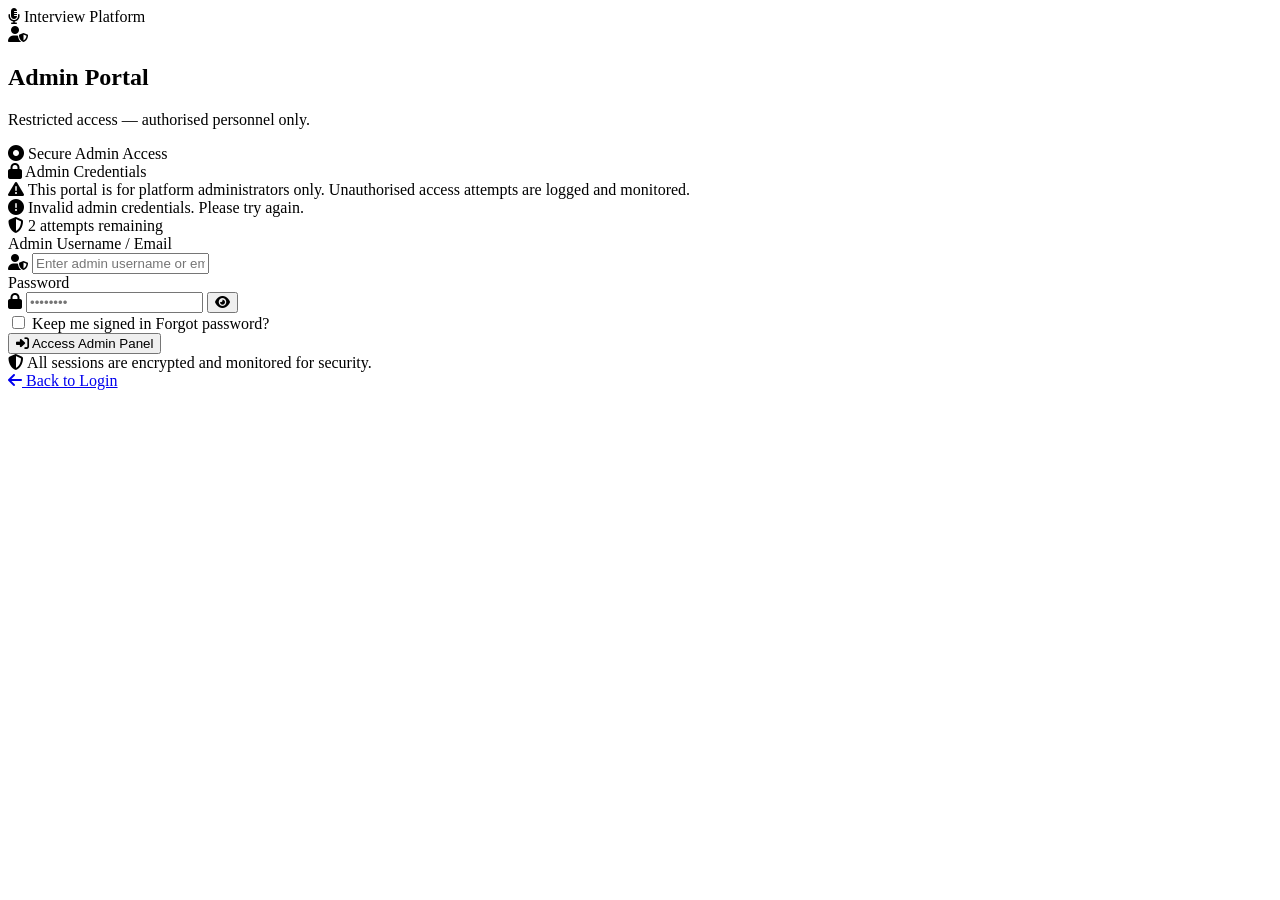
<file: src/main/resources/templates/admin-login.html>
<!DOCTYPE html>
<html lang="en">
<head>
  <meta charset="UTF-8">
  <meta name="viewport" content="width=device-width, initial-scale=1.0">
  <title>Admin Login | Interview Platform</title>
  <link rel="stylesheet" href="https://cdnjs.cloudflare.com/ajax/libs/font-awesome/6.4.0/css/all.min.css">
  <link href="https://fonts.googleapis.com/css2?family=Inter:wght@400;500;600;700;800&display=swap" rel="stylesheet">
  <link rel="stylesheet" th:href="@{/css/admin-login.css}">

</head>
<body>

<div class="login-card">

  <!-- Header -->
  <div class="card-header">
    <div class="header-inner">
      <div class="logo-lockup">
        <i class="fa-solid fa-microphone-lines"></i> Interview Platform
      </div>
      <div class="admin-badge-wrap">
        <div class="admin-shield">
          <i class="fa-solid fa-user-shield"></i>
        </div>
      </div>
      <h2>Admin Portal</h2>
      <p>Restricted access — authorised personnel only.</p>
      <div class="access-badge">
        <i class="fa-solid fa-circle-dot"></i> Secure Admin Access
      </div>
    </div>
  </div>

  <!-- Body -->
  <div class="card-body">

    <div class="section-label">
      <i class="fa-solid fa-lock"></i> Admin Credentials
    </div>

    <!-- Security note -->
    <div class="security-note">
      <i class="fa-solid fa-triangle-exclamation"></i>
      This portal is for platform administrators only. Unauthorised access attempts are logged and monitored.
    </div>

    <!-- Error alert -->
    <div class="error-alert" id="errorAlert">
      <i class="fa-solid fa-circle-exclamation"></i>
      <span id="errorText">Invalid admin credentials. Please try again.</span>
    </div>

    <!-- Attempt bar -->
    <div class="attempt-bar" id="attemptBar">
      <div class="attempt-label">
        <i class="fa-solid fa-shield-halved"></i>
        <span id="attemptLabel">2 attempts remaining</span>
      </div>
      <div class="attempt-track">
        <div class="attempt-fill" id="attemptFill" style="width:33%;"></div>
      </div>
    </div>

    <!-- Form -->
    <form id="adminLoginForm" novalidate onsubmit="handleAdminLogin(event)">

      <div class="field">
        <label>Admin Username / Email</label>
        <div class="input-wrap">
          <i class="fa-solid fa-user-shield ico"></i>
          <input
            type="text"
            id="adminEmail"
            placeholder="Enter admin username or email"
            required
            autocomplete="username"
          >
        </div>
      </div>

      <div class="field">
        <label>Password</label>
        <div class="input-wrap">
          <i class="fa-solid fa-lock ico"></i>
          <input
            type="password"
            id="adminPassword"
            placeholder="••••••••"
            required
            autocomplete="current-password"
          >
          <button type="button" class="pw-toggle" onclick="togglePw()" aria-label="Toggle password visibility">
            <i class="fa-solid fa-eye" id="pwIcon"></i>
          </button>
        </div>
      </div>

      <div class="row-between">
        <label class="remember-row">
          <input type="checkbox" id="rememberAdmin"> Keep me signed in
        </label>
        <a th:href="@{/forgot-password}" class="forgot-link">Forgot password?</a>
      </div>

      <button type="submit" class="btn-login" id="loginBtn">
        <i class="fa-solid fa-right-to-bracket"></i> Access Admin Panel
      </button>

    </form>

  </div>

  <!-- Footer -->
  <div class="card-footer">
    <i class="fa-solid fa-shield-halved"></i>
    All sessions are encrypted and monitored for security.
  </div>

</div>

<a href="/login" class="back-home">
  <i class="fa-solid fa-arrow-left"></i> Back to Login
</a>

<script th:src="@{/js/admin-login.js}"></script>
</body>
</html>
</file>
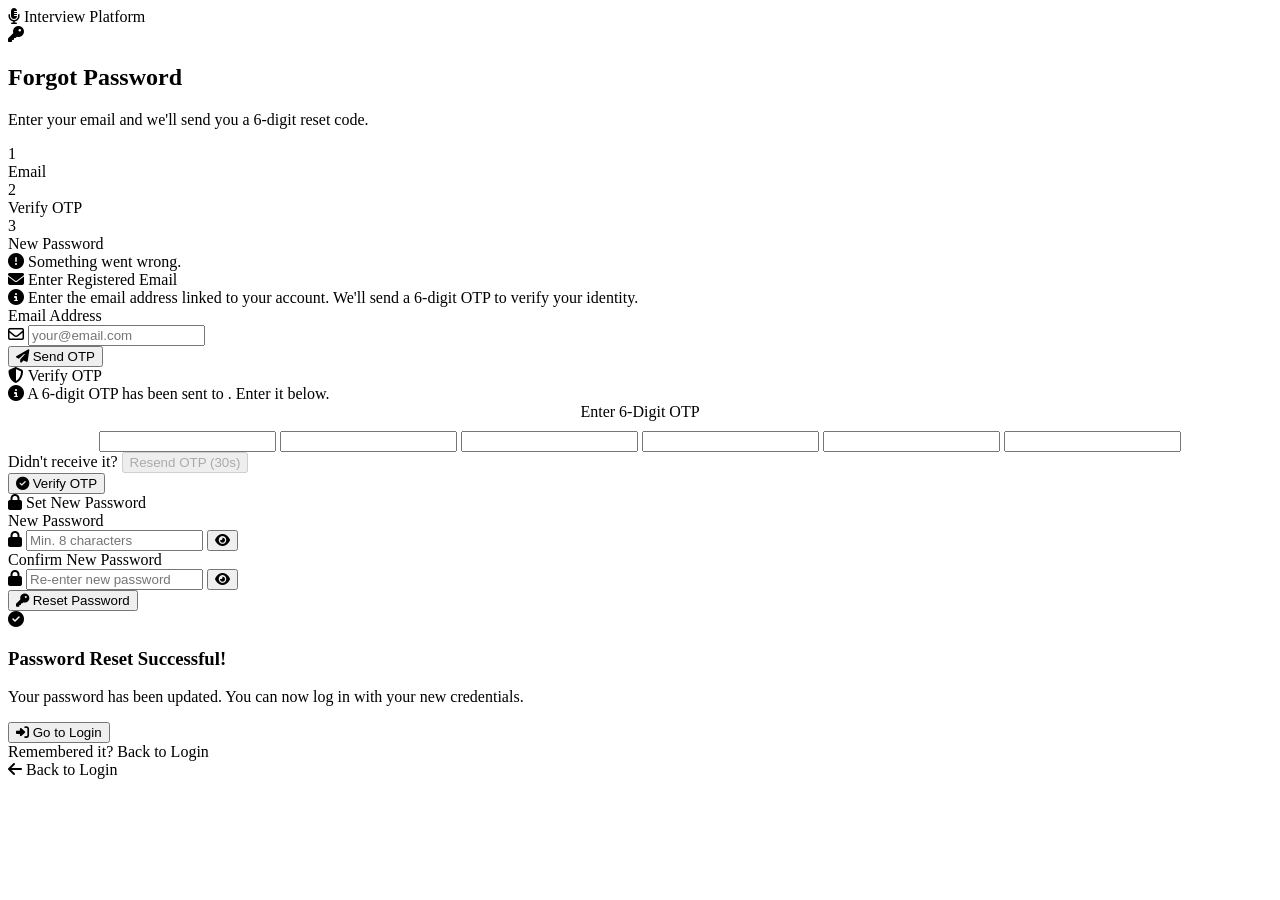
<file: src/main/resources/templates/forgot-password.html>
<!DOCTYPE html>
<html lang="en">
<head>
  <meta charset="UTF-8">
  <meta name="viewport" content="width=device-width, initial-scale=1.0">
  <title>Forgot Password | Interview Platform</title>
  <link rel="icon" href="/favicon.svg" type="image/svg+xml">
  <link rel="stylesheet" href="https://cdnjs.cloudflare.com/ajax/libs/font-awesome/6.4.0/css/all.min.css">
  <link href="https://fonts.googleapis.com/css2?family=Inter:wght@400;500;600;700;800&display=swap" rel="stylesheet">
  <link rel="stylesheet" th:href="@{/css/forgot-password.css}">
</head>
<body>

<div class="fp-card">

  <!-- Header -->
  <div class="card-header">
    <div class="header-inner">
      <div class="logo-lockup">
        <i class="fa-solid fa-microphone-lines"></i> Interview Platform
      </div>
      <div class="icon-circle" id="headerIcon">
        <i class="fa-solid fa-key" id="headerIconI"></i>
      </div>
      <h2 id="headerTitle">Forgot Password</h2>
      <p id="headerSub">Enter your email and we'll send you a 6-digit reset code.</p>
    </div>
  </div>

  <!-- Body -->
  <div class="card-body">

    <!-- Step indicators -->
    <div class="steps">
      <div class="step active" id="step1">
        <div class="step-dot" id="dot1">1</div>
        <div class="step-label">Email</div>
      </div>
      <div class="step-line" id="line1"></div>
      <div class="step" id="step2">
        <div class="step-dot" id="dot2">2</div>
        <div class="step-label">Verify OTP</div>
      </div>
      <div class="step-line" id="line2"></div>
      <div class="step" id="step3">
        <div class="step-dot" id="dot3">3</div>
        <div class="step-label">New Password</div>
      </div>
    </div>

    <!-- Error alert (shared) -->
    <div class="error-alert" id="errorAlert">
      <i class="fa-solid fa-circle-exclamation"></i>
      <span id="errorText">Something went wrong.</span>
    </div>

    <!-- ── PANEL 1 : EMAIL ── -->
    <div class="panel active" id="panel1">
      <div class="section-label"><i class="fa-solid fa-envelope"></i> Enter Registered Email</div>
      <div class="info-banner">
        <i class="fa-solid fa-circle-info"></i>
        <span>Enter the email address linked to your account. We'll send a 6-digit OTP to verify your identity.</span>
      </div>
      <form id="emailForm" novalidate onsubmit="submitEmail(event)">
        <div class="field">
          <label>Email Address</label>
          <div class="input-wrap">
            <i class="fa-regular fa-envelope ico"></i>
            <input type="email" id="emailInput" placeholder="your@email.com" required autocomplete="email">
          </div>
        </div>
        <button type="submit" class="btn-submit" id="emailBtn">
          <i class="fa-solid fa-paper-plane"></i> Send OTP
        </button>
      </form>
    </div>

    <!-- ── PANEL 2 : OTP ── -->
    <div class="panel" id="panel2">
      <div class="section-label"><i class="fa-solid fa-shield-halved"></i> Verify OTP</div>
      <div class="info-banner" id="otpBanner">
        <i class="fa-solid fa-circle-info"></i>
        <span>A 6-digit OTP has been sent to <strong id="emailDisplay"></strong>. Enter it below.</span>
      </div>
      <form id="otpForm" novalidate onsubmit="submitOtp(event)">
        <div class="field" style="text-align:center;">
          <label style="text-align:center;display:block;margin-bottom:10px;">Enter 6-Digit OTP</label>
          <div class="otp-row" id="otpRow">
            <input class="otp-box" type="text" maxlength="1" inputmode="numeric" pattern="[0-9]" id="otp0">
            <input class="otp-box" type="text" maxlength="1" inputmode="numeric" pattern="[0-9]" id="otp1">
            <input class="otp-box" type="text" maxlength="1" inputmode="numeric" pattern="[0-9]" id="otp2">
            <input class="otp-box" type="text" maxlength="1" inputmode="numeric" pattern="[0-9]" id="otp3">
            <input class="otp-box" type="text" maxlength="1" inputmode="numeric" pattern="[0-9]" id="otp4">
            <input class="otp-box" type="text" maxlength="1" inputmode="numeric" pattern="[0-9]" id="otp5">
          </div>
        </div>
        <div class="resend-row">
          Didn't receive it?
          <button type="button" class="resend-btn" id="resendBtn" disabled onclick="resendOtp()">
            Resend OTP <span id="resendTimer">(30s)</span>
          </button>
        </div>
        <button type="submit" class="btn-submit" id="otpBtn">
          <i class="fa-solid fa-check-circle"></i> Verify OTP
        </button>
      </form>
    </div>

    <!-- ── PANEL 3 : NEW PASSWORD ── -->
    <div class="panel" id="panel3">
      <div class="section-label"><i class="fa-solid fa-lock"></i> Set New Password</div>
      <form id="pwForm" novalidate onsubmit="submitPassword(event)">
        <div class="field">
          <label>New Password</label>
          <div class="input-wrap">
            <i class="fa-solid fa-lock ico"></i>
            <input type="password" id="newPw" placeholder="Min. 8 characters" required
              oninput="checkStrength()"
              autocomplete="new-password">
            <button type="button" class="pw-toggle" onclick="togglePw('newPw','eyeNew')" aria-label="Toggle">
              <i class="fa-solid fa-eye" id="eyeNew"></i>
            </button>
          </div>
          <div class="pass-strength-bar"><div class="pass-strength-fill" id="strengthFill"></div></div>
          <div class="pass-strength-text" id="strengthText"></div>
        </div>
        <div class="field">
          <label>Confirm New Password</label>
          <div class="input-wrap">
            <i class="fa-solid fa-lock ico"></i>
            <input type="password" id="confirmPw" placeholder="Re-enter new password" required autocomplete="new-password">
            <button type="button" class="pw-toggle" onclick="togglePw('confirmPw','eyeConfirm')" aria-label="Toggle">
              <i class="fa-solid fa-eye" id="eyeConfirm"></i>
            </button>
          </div>
        </div>
        <button type="submit" class="btn-submit" id="pwBtn">
          <i class="fa-solid fa-key"></i> Reset Password
        </button>
      </form>
    </div>

    <!-- ── PANEL 4 : SUCCESS ── -->
    <div class="panel" id="panel4">
      <div class="success-panel">
        <div class="success-icon"><i class="fa-solid fa-circle-check"></i></div>
        <h3>Password Reset Successful!</h3>
        <p>Your password has been updated. You can now log in with your new credentials.</p>
        <button type="button" class="btn-go-login" onclick="window.location.href='/login'">
          <i class="fa-solid fa-right-to-bracket"></i> Go to Login
        </button>
      </div>
    </div>

  </div><!-- /card-body -->

  <!-- Footer -->
  <div class="card-footer" id="cardFooter">
    Remembered it? <a th:href="@{/login}">Back to Login</a>
  </div>

</div><!-- /fp-card -->

<a th:href="@{/login}" class="back-home" id="backBtn">
  <i class="fa-solid fa-arrow-left"></i> Back to Login
</a>

<script th:src="@{/js/forgot-password.js}"></script>
</body>
</html>
</file>
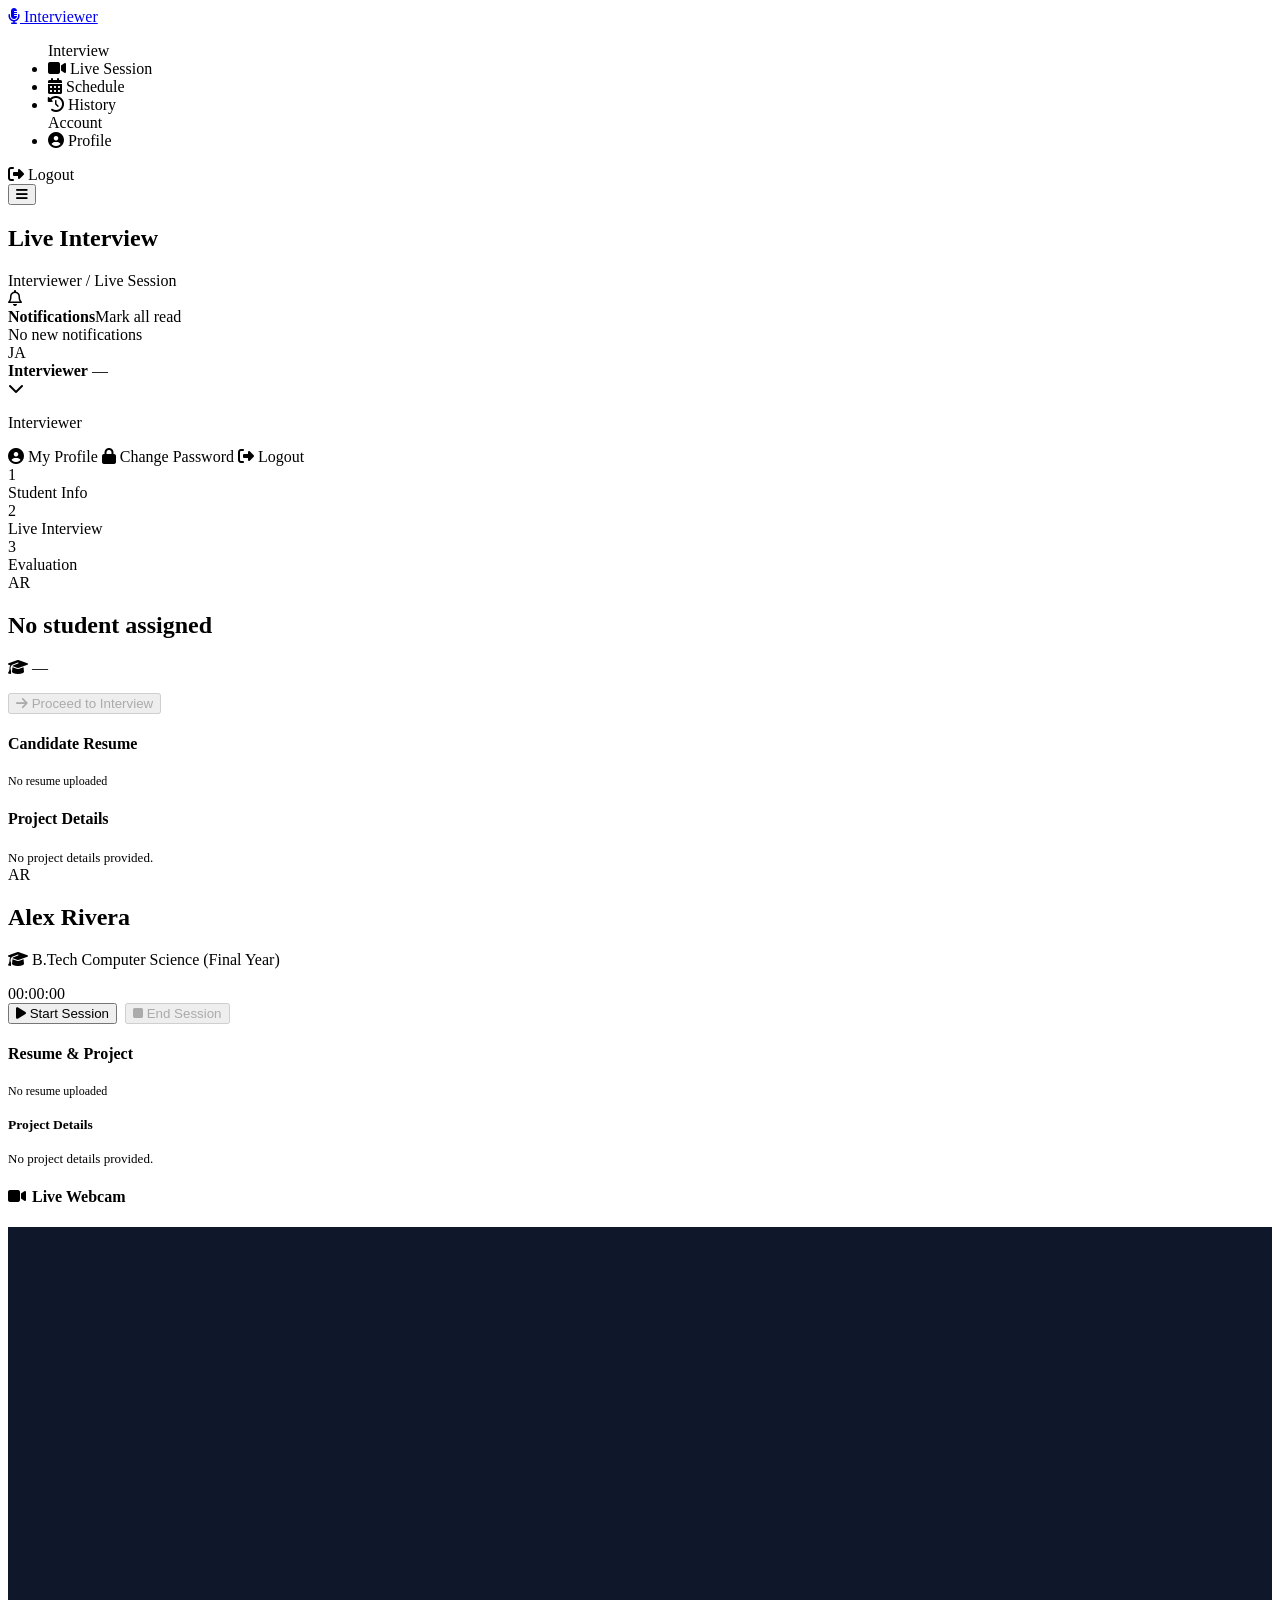
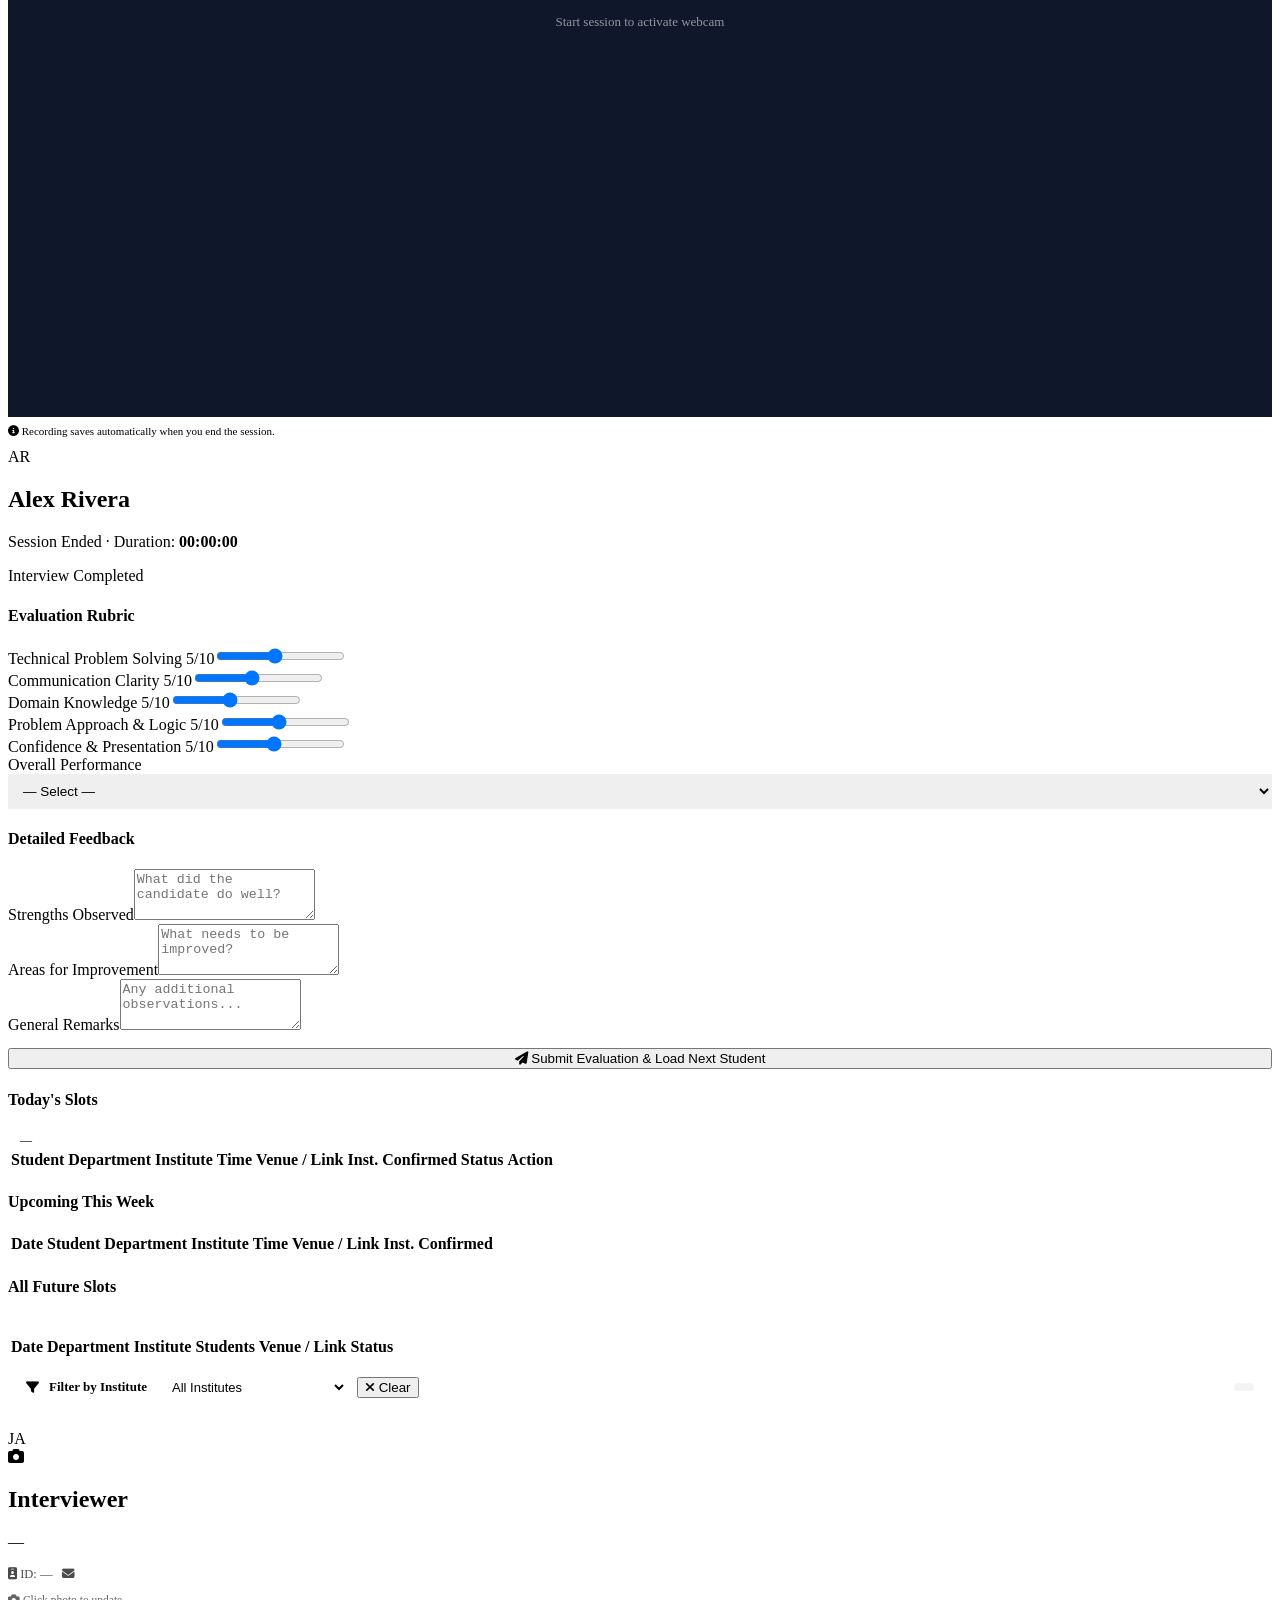
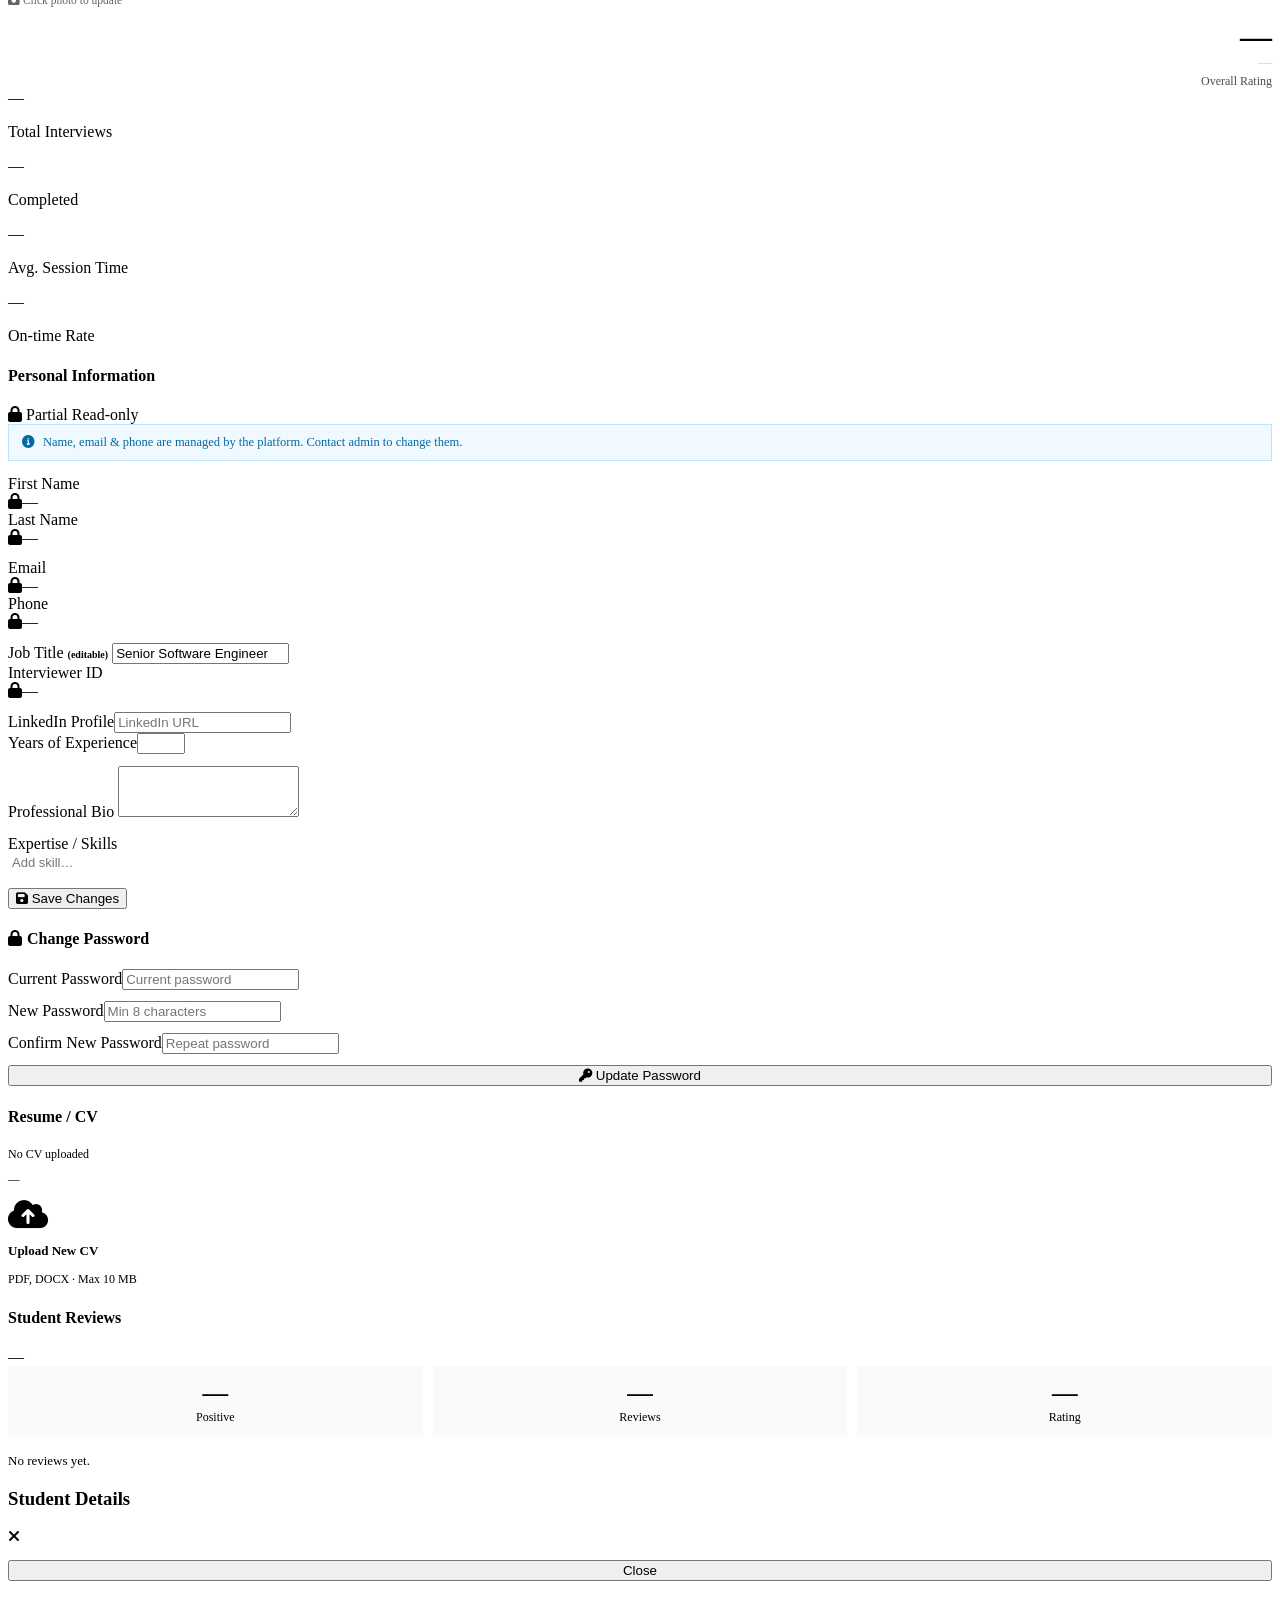
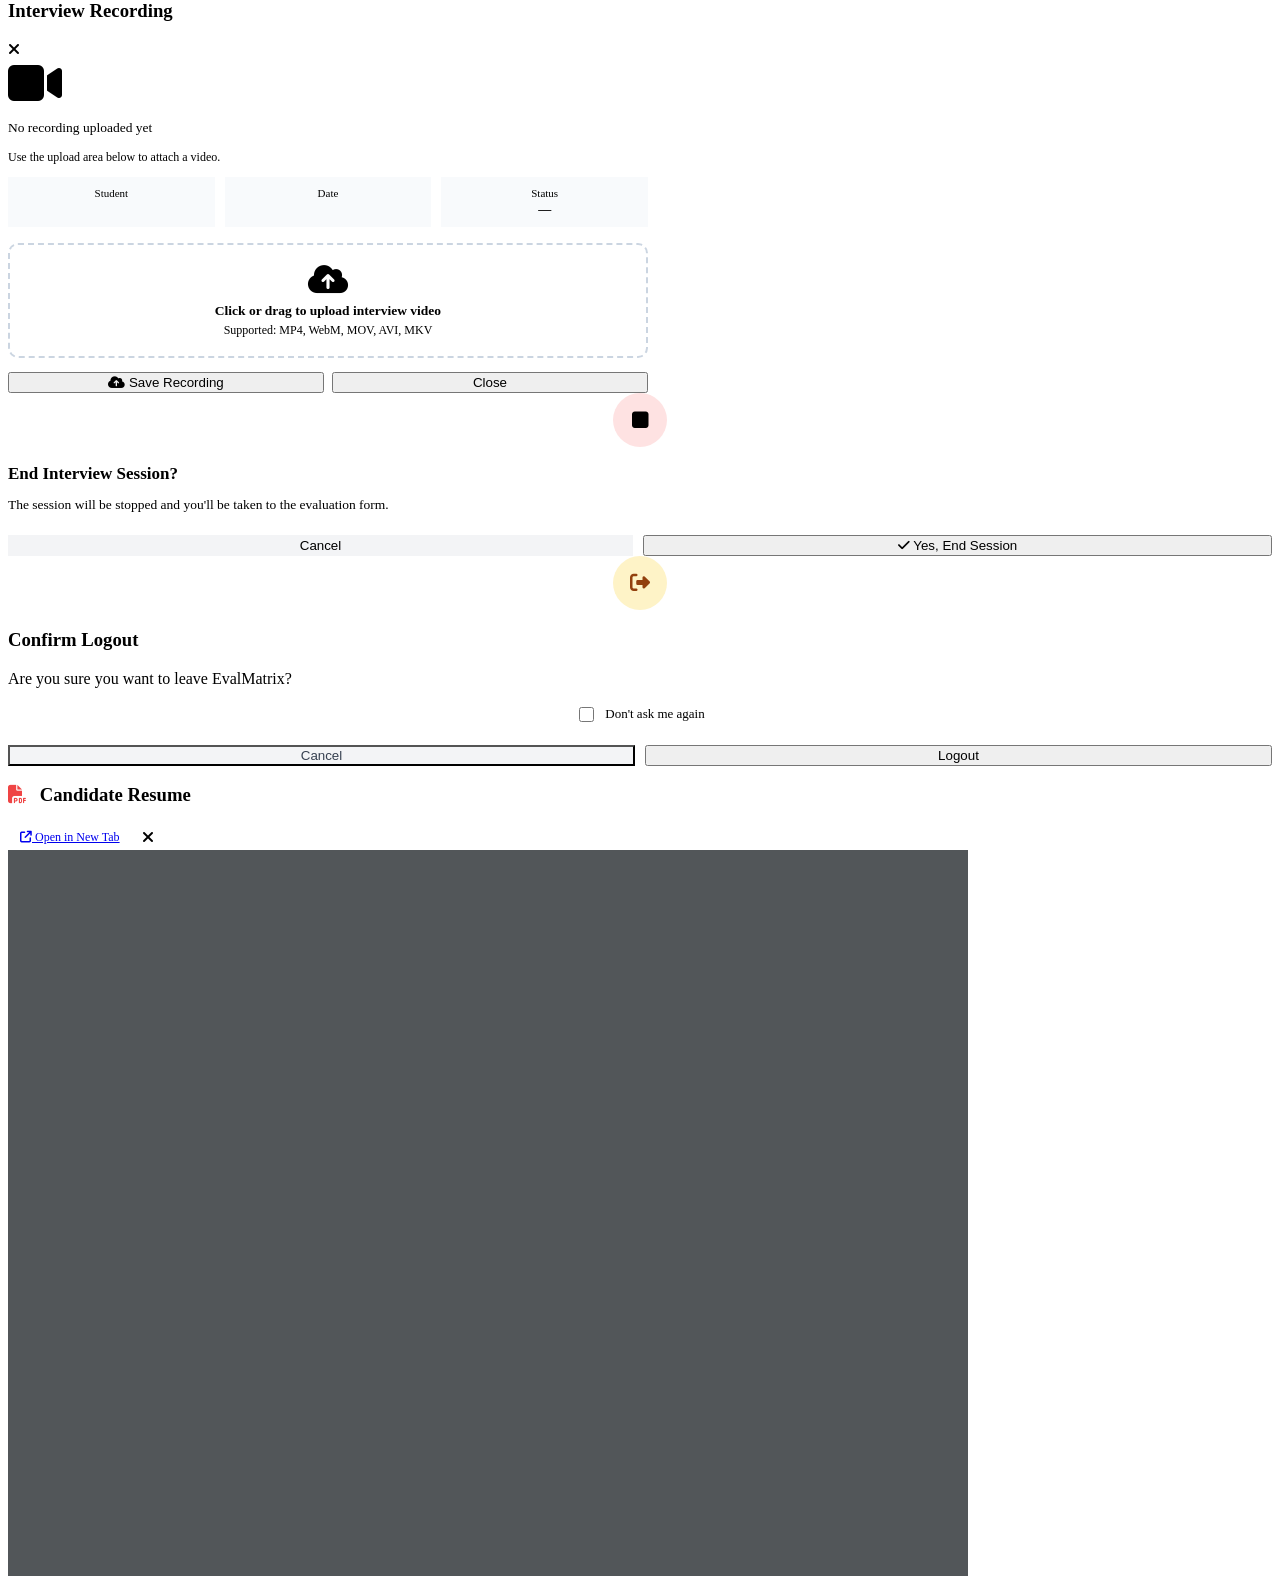
<file: src/main/resources/templates/interviewer-dashboard.html>
<!DOCTYPE html>
<html lang="en">
<head>
<meta charset="UTF-8">
<meta name="viewport" content="width=device-width, initial-scale=1.0, maximum-scale=1.0">
<title>Interviewer | Interview Platform</title>
<link rel="icon" href="/favicon.svg" type="image/svg+xml">
<link rel="stylesheet" href="https://cdnjs.cloudflare.com/ajax/libs/font-awesome/6.4.0/css/all.min.css">
<link href="https://fonts.googleapis.com/css2?family=Inter:wght@400;500;600;700;800&display=swap" rel="stylesheet">
<link rel="stylesheet" th:href="@{/css/interviewer-dashboard.css}">
<link rel="stylesheet" th:href="@{/css/resume-embed.css}">
</head>
<body>

<div class="sidebar-overlay" id="sidebarOverlay" onclick="closeSidebar()"></div>

<!-- SIDEBAR -->
<aside class="sidebar" id="sidebar">
  <a href="#" class="logo"><i class="fa-solid fa-microphone-lines"></i> Interviewer</a>
  <ul class="nav-links">
    <div class="nav-section-label">Interview</div>
    <li><a onclick="showView('live')"     id="link-live"    class="active"><i class="fa-solid fa-video"></i>      Live Session</a></li>
    <li><a onclick="showView('schedule')" id="link-schedule"             ><i class="fa-solid fa-calendar-alt"></i> Schedule</a></li>
    <li><a onclick="showView('history')"  id="link-history"              ><i class="fa-solid fa-history"></i>      History</a></li>
    <div class="nav-section-label">Account</div>
    <li><a onclick="showView('profile')"  id="link-profile"              ><i class="fa-solid fa-user-circle"></i>  Profile</a></li>
  </ul>
  <div class="sidebar-footer">
    <a onclick="openOverlay('logoutOverlay')"><i class="fa-solid fa-right-from-bracket"></i> Logout</a>
  </div>
</aside>

<!-- MAIN -->
<main class="main">

<header>
  <div class="header-left">
    <button class="hamburger" onclick="toggleSidebar()"><i class="fa-solid fa-bars"></i></button>
    <div class="page-title-wrap">
      <h2 id="page-title">Live Interview</h2>
      <div class="breadcrumb">Interviewer / <span id="breadcrumb-sub">Live Session</span></div>
    </div>
  </div>
  <div class="header-right">
    <!-- BELL -->
    <div class="notif-wrap" id="notifWrap">
      <div class="notif-btn" onclick="toggleNotif()">
        <i class="fa-regular fa-bell"></i>
        <div class="notif-dot" id="notifDot"></div>
      </div>
      <div class="notif-panel" id="notifPanel">
        <div class="notif-hd"><b>Notifications</b><span onclick="markAllRead()">Mark all read</span></div>
        <div id="notifList"></div>
        <div class="notif-footer"><span id="notifFooterText">No new notifications</span></div>
      </div>
    </div>
    <!-- USER CHIP -->
    <div class="user-menu-wrap" id="userMenuWrap">
      <div class="user-chip" onclick="toggleUserMenu()">
        <div class="avatar" id="headerAvatar"><span id="headerAvatarText">JA</span></div>
        <div class="user-name-text">
          <strong id="headerName">Interviewer</strong>
          <span id="headerSub">—</span>
        </div>
        <i class="fa-solid fa-chevron-down chevron"></i>
      </div>
      <div class="user-dropdown" id="userDropdown">
        <div class="user-dropdown-hd">
          <p id="userMenuName">Interviewer</p>
          <span id="userMenuEmail"></span>
        </div>
        <!-- FIX: "My Profile" navigates to profile tab -->
        <a onclick="showView('profile');closeUserMenu();"><i class="fa-solid fa-user-circle"></i> My Profile</a>
        <a onclick="showView('profile');closeUserMenu();scrollToSection('passwordSection')"><i class="fa-solid fa-lock"></i> Change Password</a>
        <a class="danger" onclick="closeUserMenu();openOverlay('logoutOverlay')"><i class="fa-solid fa-right-from-bracket"></i> Logout</a>
      </div>
    </div>
  </div>
</header>

<!-- ═══ LIVE SESSION ═══ -->
<section id="view-live" class="content-body active">

  <!-- ── TODAY / UPCOMING SLOT BANNER ── -->
  <div id="slotAlertBanner" style="display:none;margin-bottom:18px;"></div>

  <div class="step-bar">
    <div class="step active" id="step1"><div class="step-num">1</div><div class="step-label">Student Info</div></div>
    <div class="step-divider" id="div1"></div>
    <div class="step" id="step2"><div class="step-num">2</div><div class="step-label">Live Interview</div></div>
    <div class="step-divider" id="div2"></div>
    <div class="step" id="step3"><div class="step-num">3</div><div class="step-label">Evaluation</div></div>
  </div>

  <!-- Phase 1 -->
  <div class="phase-panel active" id="phase-info">
    <div class="student-header">
      <div class="student-info">
        <div class="student-avatar" id="live-avatar">AR</div>
        <div class="student-meta">
          <h2 id="live-name">No student assigned</h2>
          <p><i class="fa-solid fa-graduation-cap"></i> <span id="live-degree">—</span></p>
          <div class="domain-tags" id="live-domains"></div>
        </div>
      </div>
      <button class="btn btn-s" id="proceedBtn" onclick="goToPhase2()" disabled><i class="fa-solid fa-arrow-right"></i> Proceed to Interview</button>
    </div>
    <div class="layout-grid" style="grid-template-columns:1fr;">
      <div class="data-card">
        <div class="card-header"><h4>Candidate Resume</h4></div>
        <p style="font-size:12px;color:var(--muted);margin-bottom:8px;" id="live-resume-name">No resume uploaded</p>
        <div id="liveResumeEmbed"></div>
      </div>
      <div class="data-card">
        <div class="card-header"><h4>Project Details</h4></div>
        <div id="info-projects" style="display:flex;flex-direction:column;gap:10px;color:var(--muted);font-size:13px;">
          No project details provided.
        </div>
      </div>
    </div>
  </div>

  <!-- Phase 2 -->
  <div class="phase-panel" id="phase-live">
    <div class="student-header">
      <div class="student-info">
        <div class="student-avatar" id="live-avatar2">AR</div>
        <div class="student-meta">
          <h2 id="live-name2">Alex Rivera</h2>
          <p><i class="fa-solid fa-graduation-cap"></i> B.Tech Computer Science (Final Year)</p>
          <div class="domain-tags" id="live-domains2"></div>
        </div>
      </div>
      <div class="timer-container">
        <div class="timer active" id="liveClock">00:00:00</div>
        <div style="display:flex;gap:8px;flex-wrap:wrap;">
          <button class="btn btn-success" id="startBtn" onclick="startSession()"><i class="fa-solid fa-play"></i> Start Session</button>
          <button class="btn btn-danger"  id="endBtn"   onclick="openOverlay('endConfirmModal')" disabled><i class="fa-solid fa-stop"></i> End Session</button>
        </div>
      </div>
    </div>
    <div class="layout-grid">
      <div class="data-card">
        <div class="card-header"><h4>Resume &amp; Project</h4></div>
        <p style="font-size:12px;color:var(--muted);margin-bottom:8px;" id="live-resume-name2">No resume uploaded</p>
        <div id="liveResumeEmbed2" style="margin-bottom:14px;"></div>
        <div class="card-header" style="margin-bottom:8px;"><h4 style="font-size:13.5px;">Project Details</h4></div>
        <div id="info-projects-live" style="display:flex;flex-direction:column;gap:8px;font-size:13px;color:var(--muted);">
          No project details provided.
        </div>
      </div>
      <div class="data-card">
        <div class="card-header"><h4><i class="fa-solid fa-video" style="margin-right:6px;"></i>Live Webcam</h4></div>
        <div style="background:#0F172A;border-radius:var(--r);overflow:hidden;aspect-ratio:16/10;display:flex;align-items:center;justify-content:center;">
          <video id="sessionWebcam" autoplay muted playsinline style="width:100%;height:100%;object-fit:cover;display:none;"></video>
          <span id="webcamPlaceholder" style="color:rgba(255,255,255,.55);font-size:13px;text-align:center;padding:20px;">Start session to activate webcam</span>
        </div>
        <p style="font-size:11px;color:var(--muted);margin-top:8px;"><i class="fa-solid fa-circle-info"></i> Recording saves automatically when you end the session.</p>
      </div>
    </div>
  </div>

  <!-- Phase 3 -->
  <div class="phase-panel" id="phase-eval">
    <div class="student-header" style="border-top-color:var(--success);">
      <div class="student-info">
        <div class="student-avatar" id="eval-avatar">AR</div>
        <div class="student-meta">
          <h2 id="eval-name">Alex Rivera</h2>
          <p>Session Ended · Duration: <span id="evalDuration" style="font-weight:700;color:var(--dark);">00:00:00</span></p>
          <span class="badge bg-success">Interview Completed</span>
        </div>
      </div>
    </div>
    <div class="layout-grid">
      <div class="data-card">
        <div class="card-header"><h4>Evaluation Rubric</h4></div>
        <div class="range-row"><label>Technical Problem Solving <span class="range-val" id="v1">5</span>/10</label><input type="range" min="1" max="10" value="5" oninput="document.getElementById('v1').innerText=this.value"></div>
        <div class="range-row"><label>Communication Clarity <span class="range-val" id="v2">5</span>/10</label><input type="range" min="1" max="10" value="5" oninput="document.getElementById('v2').innerText=this.value"></div>
        <div class="range-row"><label>Domain Knowledge <span class="range-val" id="v3">5</span>/10</label><input type="range" min="1" max="10" value="5" oninput="document.getElementById('v3').innerText=this.value"></div>
        <div class="range-row"><label>Problem Approach &amp; Logic <span class="range-val" id="v4">5</span>/10</label><input type="range" min="1" max="10" value="5" oninput="document.getElementById('v4').innerText=this.value"></div>
        <div class="range-row"><label>Confidence &amp; Presentation <span class="range-val" id="v5">5</span>/10</label><input type="range" min="1" max="10" value="5" oninput="document.getElementById('v5').innerText=this.value"></div>
        <div class="divider"></div>
        <div class="form-group" style="margin-bottom:0;">
          <label>Overall Performance</label>
          <select id="overallPerformance" style="width:100%;padding:9px 11px;border:1.5px solid var(--border);border-radius:var(--r);font-size:13.5px;">
            <option value="">— Select —</option>
            <option>🏆 Excellent</option><option>⭐ Very Good</option><option>👍 Good</option>
            <option>🆗 Average</option><option>📈 Needs Improvement</option><option>⚠️ Poor</option>
          </select>
        </div>
      </div>
      <div class="data-card">
        <div class="card-header"><h4>Detailed Feedback</h4></div>
        <div class="form-group"><label>Strengths Observed</label><textarea rows="3" id="strengthsField" placeholder="What did the candidate do well?"></textarea></div>
        <div class="form-group"><label>Areas for Improvement</label><textarea rows="3" id="improvField" placeholder="What needs to be improved?"></textarea></div>
        <div class="form-group" style="margin-bottom:14px;"><label>General Remarks</label><textarea rows="3" id="remarksField" placeholder="Any additional observations..."></textarea></div>
        <button class="btn btn-p" style="width:100%;justify-content:center;" onclick="submitEvalAndNext()">
          <i class="fa-solid fa-paper-plane"></i> Submit Evaluation &amp; Load Next Student
        </button>
      </div>
    </div>
  </div>
</section>

<!-- ═══ SCHEDULE ═══ -->
<section id="view-schedule" class="content-body">
  <div class="data-card">
    <div class="card-header"><h4>Today's Slots</h4><span class="badge bg-info" style="font-size:12px;padding:5px 12px;" id="scheduleTodayBadge">—</span></div>
    <div class="table-wrap">
      <table>
        <thead><tr><th>Student</th><th>Department</th><th>Institute</th><th>Time</th><th>Venue / Link</th><th>Inst. Confirmed</th><th>Status</th><th>Action</th></tr></thead>
        <tbody id="scheduleTodayBody"></tbody>
      </table>
    </div>
  </div>
  <div class="data-card">
    <div class="card-header"><h4>Upcoming This Week</h4></div>
    <div class="table-wrap">
      <table>
        <thead><tr><th>Date</th><th>Student</th><th>Department</th><th>Institute</th><th>Time</th><th>Venue / Link</th><th>Inst. Confirmed</th></tr></thead>
        <tbody id="scheduleWeekBody"></tbody>
      </table>
    </div>
  </div>
  <div class="data-card">
    <div class="card-header"><h4>All Future Slots</h4><span id="futureSlotsCount" class="badge bg-pending" style="font-size:12px;padding:5px 12px;"></span></div>
    <div class="table-wrap">
      <table>
        <thead><tr><th>Date</th><th>Department</th><th>Institute</th><th>Students</th><th>Venue / Link</th><th>Status</th></tr></thead>
        <tbody id="scheduleFutureBody"></tbody>
      </table>
    </div>
  </div>
</section>

<!-- ═══ HISTORY — institute filter only, status tabs removed ═══ -->
<section id="view-history" class="content-body">
  <div class="data-card" style="padding:13px 18px;margin-bottom:14px;">
    <div style="display:flex;align-items:center;gap:10px;flex-wrap:wrap;">
      <i class="fa-solid fa-filter" style="color:var(--muted);font-size:13px;"></i>
      <span style="font-size:13px;font-weight:700;color:var(--dark);">Filter by Institute</span>
      <select id="histInstFilter" onchange="applyHistFilters()"
        style="padding:7px 11px;border:1.5px solid var(--border);border-radius:var(--r);font-size:13px;background:#fff;min-width:190px;cursor:pointer;">
        <option value="">All Institutes</option>
      </select>
      <button class="btn btn-outline btn-sm" onclick="clearHistFilters()"><i class="fa-solid fa-xmark"></i> Clear</button>
      <span id="histCount" style="margin-left:auto;font-size:12.5px;color:var(--muted);font-weight:600;background:#F3F4F6;padding:4px 10px;border-radius:20px;"></span>
    </div>
  </div>

  <div id="historyList"></div>

  <div id="historyEmpty" style="display:none;text-align:center;padding:36px;color:var(--muted);font-size:14px;background:var(--card);border-radius:var(--rm);box-shadow:var(--shadow);">
    <i class="fa-solid fa-inbox" style="font-size:2.5rem;margin-bottom:12px;display:block;opacity:.4;"></i>
    No records match the selected filters.
  </div>
</section>

<!-- ═══ PROFILE ═══ -->
<section id="view-profile" class="content-body">
  <!-- Banner -->
  <div class="profile-banner">
    <div class="profile-pic-wrap">
      <div class="profile-pic-lg" id="profilePicLg" onclick="document.getElementById('profilePicInput').click()">
        <span id="profilePicText">JA</span>
      </div>
      <div class="profile-pic-edit" onclick="document.getElementById('profilePicInput').click()"><i class="fa-solid fa-camera"></i></div>
      <input type="file" id="profilePicInput" accept="image/*" style="display:none;" onchange="handleProfilePic(this)">
    </div>
    <div class="profile-banner-info">
      <h2 id="profileName">Interviewer</h2>
      <p id="profileHeadline">—</p>
      <p style="margin-top:5px;opacity:.7;font-size:12.5px;"><i class="fa-solid fa-id-badge"></i> ID: <span id="profileId">—</span> &nbsp;&nbsp;<i class="fa-solid fa-envelope"></i> <span id="profileEmail"></span></p>
      <p style="margin-top:3px;font-size:11.5px;opacity:.6;"><i class="fa-solid fa-camera"></i> Click photo to update</p>
    </div>
    <div style="margin-left:auto;text-align:right;position:relative;z-index:1;">
      <div style="font-size:2rem;font-weight:800;" id="profileRating">—</div>
      <div style="color:#FCD34D;font-size:14px;" id="profileStars">—</div>
      <div style="opacity:.7;font-size:12px;margin-top:3px;" id="profileRatingLabel">Overall Rating</div>
    </div>
  </div>

  <!-- Performance stats — uniform card height via same padding -->
  <div class="perf-grid">
    <div class="perf-card"><div class="perf-num" id="profTotalInterviews">—</div><p>Total Interviews</p></div>
    <div class="perf-card"><div class="perf-num" style="color:var(--success);" id="profCompleted">—</div><p>Completed</p></div>
    <div class="perf-card"><div class="perf-num" style="color:var(--warning);" id="profAvgDuration">—</div><p>Avg. Session Time</p></div>
    <div class="perf-card"><div class="perf-num" style="color:var(--secondary);" id="profOntime">—</div><p>On-time Rate</p></div>
  </div>

  <!-- Two-column profile grid -->
  <div class="profile-grid">

    <!-- LEFT: flex column so gaps are even and no margin-bottom stacking -->
    <div class="profile-left-col">

      <!-- Personal Info -->
      <div class="data-card" style="border-left:4px solid var(--secondary);margin-bottom:0;">
        <div class="card-header">
          <h4>Personal Information</h4>
          <span class="badge bg-info"><i class="fa-solid fa-lock" style="margin-right:4px;"></i>Partial Read-only</span>
        </div>
        <div style="background:#F0F9FF;border:1px solid #BAE6FD;border-radius:var(--r);padding:10px 13px;margin-bottom:14px;font-size:12.5px;color:#0369A1;display:flex;align-items:center;gap:8px;">
          <i class="fa-solid fa-circle-info"></i>
          Name, email &amp; phone are managed by the platform. Contact admin to change them.
        </div>
        <div class="form-row" style="margin-bottom:12px;">
          <div class="form-group"><label>First Name</label><div class="readonly-info"><i class="fa-solid fa-lock"></i><span id="pfFirstName">—</span></div></div>
          <div class="form-group"><label>Last Name</label><div class="readonly-info"><i class="fa-solid fa-lock"></i><span id="pfLastName">—</span></div></div>
        </div>
        <div class="form-row" style="margin-bottom:12px;">
          <div class="form-group"><label>Email</label><div class="readonly-info"><i class="fa-solid fa-lock"></i><span id="pfEmail">—</span></div></div>
          <div class="form-group"><label>Phone</label><div class="readonly-info"><i class="fa-solid fa-lock"></i><span id="pfPhone">—</span></div></div>
        </div>
        <div class="form-row" style="margin-bottom:12px;">
          <div class="form-group">
            <label>Job Title <span style="color:var(--success);font-size:10px;font-weight:600;">(editable)</span></label>
            <input type="text" id="jobTitle" value="Senior Software Engineer" placeholder="Your job title">
          </div>
          <div class="form-group"><label>Interviewer ID</label><div class="readonly-info"><i class="fa-solid fa-lock"></i><span id="pfInterviewerId">—</span></div></div>
        </div>
        <div class="form-row" style="margin-bottom:12px;">
          <div class="form-group"><label>LinkedIn Profile</label><input type="url" id="pfLinkedin" value="" placeholder="LinkedIn URL"></div>
          <div class="form-group"><label>Years of Experience</label><input type="number" id="pfExperienceYears" value="" min="0" max="50"></div>
        </div>
        <div class="form-group" style="margin-bottom:14px;">
          <label>Professional Bio</label>
          <textarea rows="3" id="pfBio"></textarea>
        </div>
        <div class="form-group" style="margin-bottom:16px;">
          <label>Expertise / Skills</label>
          <div class="tag-input-area" id="skillTagArea">
            <input type="text" id="skillInput" placeholder="Add skill…" style="border:none;outline:none;font-size:13px;min-width:90px;flex:1;padding:2px 4px;" onkeydown="addSkill(event)">
          </div>
        </div>
        <button class="btn btn-s" onclick="saveProfile()"><i class="fa-solid fa-save"></i> Save Changes</button>
      </div>

      <!-- Password -->
      <div class="side-by-side">
        <div class="data-card" id="passwordSection">
          <div class="card-header"><h4><i class="fa-solid fa-lock" style="color:var(--primary);margin-right:5px;"></i>Change Password</h4></div>
          <div class="form-group" style="margin-bottom:11px;"><label>Current Password</label><input type="password" placeholder="Current password"></div>
          <div class="form-group" style="margin-bottom:11px;"><label>New Password</label><input type="password" id="newPass" placeholder="Min 8 characters" oninput="checkPassStrength()"></div>
          <div class="form-group" style="margin-bottom:11px;"><label>Confirm New Password</label><input type="password" id="confirmPass" placeholder="Repeat password"></div>
          <div id="passStrength"></div>
          <button class="btn btn-p" style="width:100%;justify-content:center;" onclick="changePassword()">
            <i class="fa-solid fa-key"></i> Update Password
          </button>
        </div>
      </div>
    </div><!-- /profile-left-col -->

    <!-- RIGHT: Reviews — sticky so it stays visible while scrolling left col -->
    <div>
      <div class="data-card" style="margin-bottom:14px;">
        <div class="card-header"><h4>Resume / CV</h4></div>
        <p style="font-size:12px;color:var(--muted);margin-bottom:8px;" id="cvName">No CV uploaded</p>
        <p style="font-size:11.5px;color:var(--muted);margin-bottom:10px;" id="cvDate">—</p>
        <div id="interviewerProfileResumeEmbed" style="margin-bottom:13px;"></div>
        <div class="cv-upload-area" onclick="document.getElementById('cvFileInput').click()">
          <i class="fa-solid fa-cloud-arrow-up" style="font-size:2rem;color:var(--muted);display:block;margin-bottom:8px;"></i>
          <p style="font-size:13px;font-weight:600;color:var(--dark);">Upload New CV</p>
          <p style="font-size:12px;color:var(--muted);margin-top:4px;">PDF, DOCX · Max 10 MB</p>
          <input type="file" id="cvFileInput" accept=".pdf,.doc,.docx" style="display:none;" onchange="handleCvUpload(this)">
        </div>
        <div id="cvFileName" style="display:none;margin-top:9px;background:#F0FDF4;border-radius:var(--r);padding:8px 12px;font-size:13px;color:var(--success);align-items:center;gap:8px;">
          <i class="fa-solid fa-circle-check"></i><span id="cvFileNameText"></span>
        </div>
      </div>

      <div class="data-card" style="position:sticky;top:calc(var(--header-h) + 16px);margin-bottom:0;">
        <div class="card-header"><h4>Student Reviews</h4><span class="badge bg-success" id="reviewsAvgBadge">—</span></div>
        <div style="display:flex;gap:10px;margin-bottom:16px;">
          <div style="flex:1;text-align:center;background:#F8FAFC;border-radius:var(--r);padding:12px;">
            <div style="font-size:1.6rem;font-weight:800;color:var(--primary);" id="reviewsPositivePct">—</div>
            <div style="font-size:12px;color:var(--muted);margin-top:2px;">Positive</div>
          </div>
          <div style="flex:1;text-align:center;background:#F8FAFC;border-radius:var(--r);padding:12px;">
            <div style="font-size:1.6rem;font-weight:800;color:var(--secondary);" id="reviewsCount">—</div>
            <div style="font-size:12px;color:var(--muted);margin-top:2px;">Reviews</div>
          </div>
          <div style="flex:1;text-align:center;background:#F8FAFC;border-radius:var(--r);padding:12px;">
            <div style="font-size:1.6rem;font-weight:800;color:var(--warning);" id="reviewsRating">—</div>
            <div style="font-size:12px;color:var(--muted);margin-top:2px;">Rating</div>
          </div>
        </div>
        <div id="reviewList" style="display:flex;flex-direction:column;gap:10px;color:var(--muted);font-size:13px;">
          No reviews yet.
        </div>
      </div>
    </div>

  </div><!-- /profile-grid -->
</section>
</main>

<!-- MODALS -->
<div class="modal-overlay profile-modal-split" id="studentModal">
  <div class="modal wide">
    <div class="modal-header"><h3>Student Details</h3><div class="modal-close" onclick="closeOverlay('studentModal')"><i class="fa-solid fa-xmark"></i></div></div>
    <div id="studentModalContent"></div>
    <button class="btn btn-p" style="width:100%;justify-content:center;margin-top:14px;" onclick="closeOverlay('studentModal')">Close</button>
  </div>
</div>

<div class="modal-overlay" id="videoModal">
  <div class="modal" style="width:640px;">
    <div class="modal-header">
      <h3 id="videoModalTitle">Interview Recording</h3>
      <div class="modal-close" onclick="closeOverlay('videoModal')"><i class="fa-solid fa-xmark"></i></div>
    </div>

    <!-- Video player (shown when a video exists) -->
    <div id="vmPlayerWrap" style="display:none;margin-bottom:14px;">
      <video id="vmVideoPlayer" controls style="width:100%;border-radius:8px;background:#000;max-height:320px;">
        Your browser does not support the video tag.
      </video>
    </div>

    <!-- Placeholder (shown when no video has been uploaded yet) -->
    <div id="vmPlaceholder" class="video-modal-player">
      <i class="fa-solid fa-video" style="font-size:3rem;"></i>
      <p style="font-size:13.5px;">No recording uploaded yet</p>
      <p style="font-size:12px;color:var(--muted);">Use the upload area below to attach a video.</p>
    </div>

    <!-- Metadata row -->
    <div style="display:grid;grid-template-columns:repeat(3,1fr);gap:10px;margin-bottom:16px;">
      <div style="background:#F8FAFC;padding:10px;border-radius:var(--r);text-align:center;">
        <div style="font-size:11px;color:var(--muted);">Student</div>
        <b id="vm-student" style="font-size:13px;"></b>
      </div>
      <div style="background:#F8FAFC;padding:10px;border-radius:var(--r);text-align:center;">
        <div style="font-size:11px;color:var(--muted);">Date</div>
        <b id="vm-date" style="font-size:13px;"></b>
      </div>
      <div style="background:#F8FAFC;padding:10px;border-radius:var(--r);text-align:center;">
        <div style="font-size:11px;color:var(--muted);">Status</div>
        <b id="vm-status" style="font-size:13px;">—</b>
      </div>
    </div>

    <!-- Upload area: shown when no file selected yet -->
    <div id="vmUploadArea" style="border:2px dashed #CBD5E1;border-radius:10px;padding:18px;text-align:center;margin-bottom:14px;cursor:pointer;transition:border-color .2s;"
         onclick="document.getElementById('vmFileInput').click()"
         ondragover="event.preventDefault();this.style.borderColor='var(--primary)'"
         ondragleave="this.style.borderColor='#CBD5E1'"
         ondrop="handleVideoFileDrop(event)">
      <i class="fa-solid fa-cloud-arrow-up" style="font-size:2rem;color:var(--primary);margin-bottom:8px;display:block;"></i>
      <p style="font-size:13.5px;font-weight:600;margin:0 0 4px;">Click or drag to upload interview video</p>
      <p style="font-size:12px;color:var(--muted);margin:0;">Supported: MP4, WebM, MOV, AVI, MKV</p>
    </div>
    <input type="file" id="vmFileInput" accept="video/*" style="display:none" onchange="handleVideoFileSelected(this.files[0])">

    <!-- Selected file card: shown after a file is chosen, replaces upload area -->
    <div id="vmFileCard" style="display:none;border:1.5px solid #CBD5E1;border-radius:10px;padding:12px 14px;margin-bottom:14px;background:#F8FAFC;">
      <div style="display:flex;align-items:center;gap:10px;">
        <div style="width:38px;height:38px;border-radius:8px;background:#DBEAFE;color:#1E40AF;display:grid;place-items:center;flex-shrink:0;">
          <i class="fa-solid fa-file-video" style="font-size:1.1rem;"></i>
        </div>
        <div style="flex:1;min-width:0;">
          <div id="vmSelectedFileName" style="font-size:13px;font-weight:600;overflow:hidden;text-overflow:ellipsis;white-space:nowrap;"></div>
          <div id="vmSelectedFileSize" style="font-size:11px;color:var(--muted);margin-top:2px;"></div>
        </div>
        <button onclick="clearSelectedVideo()" title="Remove file"
                style="border:none;background:none;cursor:pointer;color:#94A3B8;padding:4px;border-radius:6px;transition:color .15s;flex-shrink:0;"
                onmouseover="this.style.color='#EF4444'" onmouseout="this.style.color='#94A3B8'">
          <i class="fa-solid fa-xmark" style="font-size:1rem;"></i>
        </button>
      </div>
      <!-- Progress bar (shown during upload) -->
      <div id="vmUploadProgress" style="display:none;margin-top:10px;">
        <div style="display:flex;justify-content:space-between;font-size:11px;margin-bottom:4px;">
          <span style="color:var(--muted);">Uploading…</span>
          <span id="vmUploadPct" style="font-weight:700;color:var(--primary);">0%</span>
        </div>
        <div style="height:5px;background:#E2E8F0;border-radius:99px;overflow:hidden;">
          <div id="vmProgressBar" style="height:100%;background:var(--primary);width:0%;transition:width .15s;border-radius:99px;"></div>
        </div>
      </div>
    </div>

    <!-- Action buttons -->
    <div style="display:flex;gap:8px;">
      <button class="btn btn-p" id="vmUploadBtn" style="flex:1;justify-content:center;" onclick="handleUploadBtnClick()">
        <i class="fa-solid fa-cloud-arrow-up"></i> <span id="vmUploadBtnText">Save Recording</span>
      </button>
      <button class="btn btn-outline" id="vmDownloadBtn" style="flex:1;justify-content:center;display:none;" onclick="downloadCurrentVideo()">
        <i class="fa-solid fa-download"></i> Download
      </button>
      <button class="btn btn-outline" style="flex:1;justify-content:center;" onclick="closeOverlay('videoModal')">Close</button>
    </div>
  </div>
</div>

<div class="modal-overlay" id="endConfirmModal">
  <div class="end-confirm-modal">
    <div style="width:54px;height:54px;background:#FEE2E2;border-radius:50%;display:grid;place-items:center;margin:0 auto 14px;"><i class="fa-solid fa-stop" style="color:var(--danger);font-size:22px;"></i></div>
    <h3 style="margin-bottom:8px;font-size:17px;">End Interview Session?</h3>
    <p style="color:var(--muted);font-size:13.5px;margin-bottom:22px;">The session will be stopped and you'll be taken to the evaluation form.</p>
    <div style="display:flex;gap:10px;">
      <button class="btn" style="flex:1;justify-content:center;background:#F3F4F6;color:var(--dark);border:1px solid var(--border);" onclick="closeOverlay('endConfirmModal')">Cancel</button>
      <button class="btn btn-danger" style="flex:1;justify-content:center;" onclick="confirmEndSession()"><i class="fa-solid fa-check"></i> Yes, End Session</button>
    </div>
  </div>
</div>

<div class="modal-overlay" id="logoutOverlay" onclick="if(event.target===this)closeOverlay('logoutOverlay')">
  <div class="logout-modal">
    <div style="width:54px;height:54px;background:#FEF3C7;border-radius:50%;display:grid;place-items:center;margin:0 auto 16px;"><i class="fa-solid fa-right-from-bracket" style="color:#92400E;font-size:20px;"></i></div>
    <h3>Confirm Logout</h3>
    <p>Are you sure you want to leave EvalMatrix?</p>
    <div style="display:flex;align-items:center;justify-content:center;gap:8px;margin-bottom:20px;">
      <input type="checkbox" id="dontAskLogout" style="width:15px;height:15px;accent-color:var(--primary);">
      <label for="dontAskLogout" style="font-size:13px;cursor:pointer;">Don't ask me again</label>
    </div>
    <div style="display:flex;gap:10px;">
      <button class="btn" style="flex:1;justify-content:center;background:#F3F4F6;color:#374151;" onclick="closeOverlay('logoutOverlay')">Cancel</button>
      <button class="btn btn-danger" style="flex:1;justify-content:center;" onclick="confirmLogout()">Logout</button>
    </div>
  </div>
</div>
<!-- Resume PDF Viewer Modal -->
<div class="modal-overlay" id="resumeViewerModal" onclick="if(event.target===this)closeOverlay('resumeViewerModal')">
  <div class="modal" style="width:90vw;max-width:960px;height:90vh;display:flex;flex-direction:column;">
    <div class="modal-header" style="flex-shrink:0;">
      <h3><i class="fa-solid fa-file-pdf" style="color:#ef4444;margin-right:8px;"></i> <span id="resumeViewerTitle">Candidate Resume</span></h3>
      <div style="display:flex;align-items:center;gap:10px;">
        <a id="resumeDownloadLink" href="#" target="_blank" class="btn btn-outline btn-sm" style="font-size:12px;padding:5px 12px;">
          <i class="fa-solid fa-arrow-up-right-from-square"></i> Open in New Tab
        </a>
        <div class="modal-close" onclick="closeOverlay('resumeViewerModal')"><i class="fa-solid fa-xmark"></i></div>
      </div>
    </div>
    <div style="flex:1;overflow:hidden;border-radius:0 0 var(--r) var(--r);background:#525659;">
      <object id="resumeViewerObject"
              data=""
              type="application/pdf"
              style="width:100%;height:100%;border:none;">
        <!-- Fallback if <object> can't render the PDF inline -->
        <iframe id="resumeViewerFrame"
                src=""
                style="width:100%;height:100%;border:none;"
                title="Resume PDF Viewer">
        </iframe>
      </object>
    </div>
  </div>
</div>
<script th:src="@{/js/auth.js}"></script>
<script th:src="@{/js/interviewer-dashboard.js}"></script>
</body>
</html>
</file>
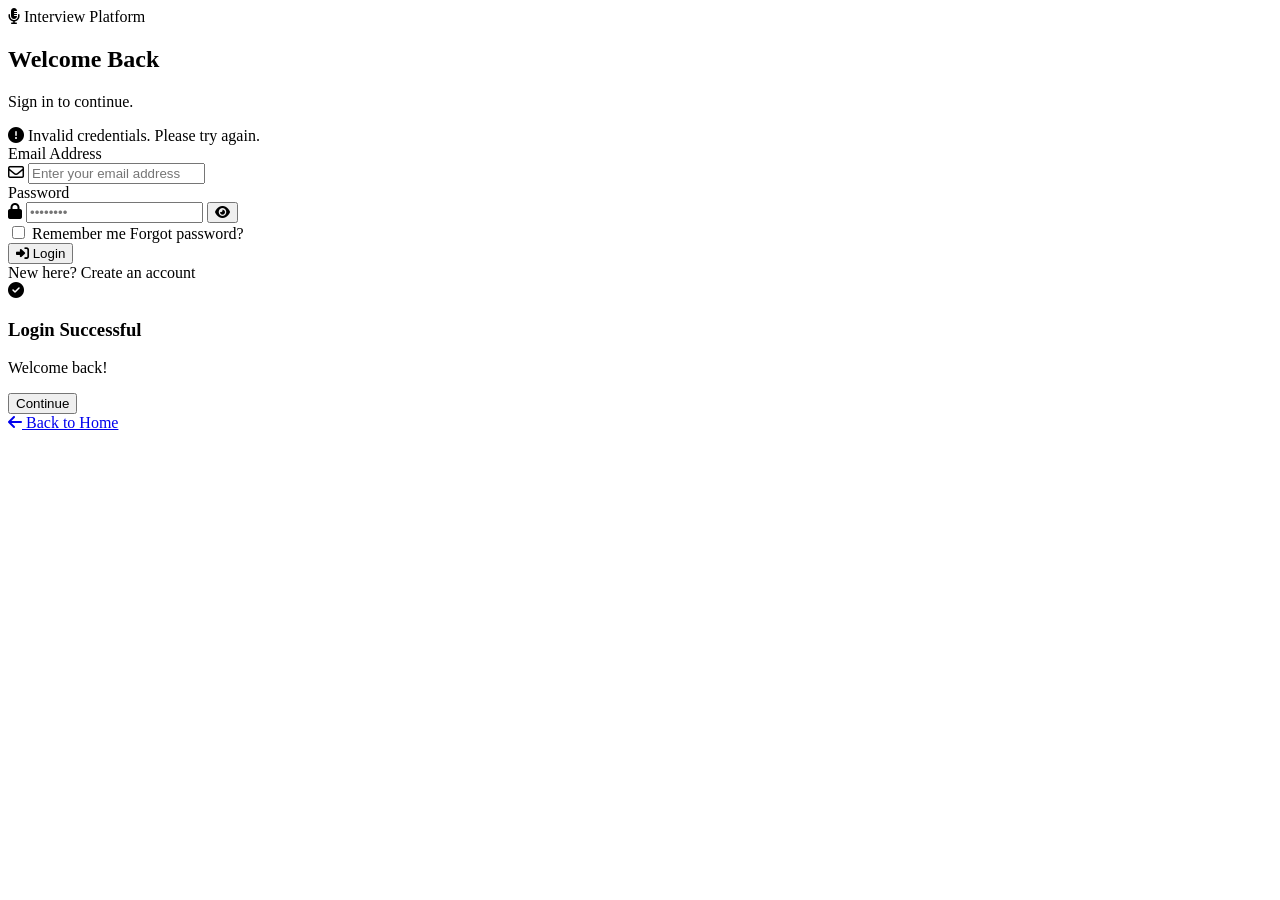
<file: src/main/resources/templates/login.html>
<!DOCTYPE html>
<html lang="en">
<head>
  <meta charset="UTF-8">
  <meta name="viewport" content="width=device-width, initial-scale=1.0">
  <title>Login | Interview Platform</title>
  <link rel="icon" href="/favicon.svg" type="image/svg+xml">
  <link rel="stylesheet" href="https://cdnjs.cloudflare.com/ajax/libs/font-awesome/6.4.0/css/all.min.css">
  <link href="https://fonts.googleapis.com/css2?family=Inter:wght@400;500;600;700;800&display=swap" rel="stylesheet">
  <link rel="stylesheet" th:href="@{/css/login.css}">
</head>
<body>

<!-- ── LOGIN CARD ── -->
<div class="login-card">

  <!-- Header -->
  <div class="card-header">
    <div class="header-inner">
      <div class="logo-lockup">
        <i class="fa-solid fa-microphone-lines"></i> Interview Platform
      </div>
      <h2>Welcome Back</h2>
      <p id="role-subtitle">Sign in to continue.</p>
    </div>
  </div>

  <!-- Body -->
  <div class="card-body">

    <!-- Error Alert -->
    <div class="error-alert" id="errorAlert">
      <i class="fa-solid fa-circle-exclamation"></i>
      <span id="errorText">Invalid credentials. Please try again.</span>
    </div>

    <!-- Form -->
    <form id="loginForm" novalidate onsubmit="handleLogin(event)">
      <div class="field">
        <label>Email Address</label>
        <div class="input-wrap">
          <i class="fa-regular fa-envelope ico"></i>
          <input type="email" id="emailInput" placeholder="Enter your email address" required autocomplete="email">
        </div>
      </div>

      <div class="field">
        <label>Password</label>
        <div class="input-wrap">
          <i class="fa-solid fa-lock ico"></i>
          <input type="password" id="passwordInput" placeholder="••••••••" required autocomplete="current-password">
          <button type="button" class="pw-toggle" onclick="togglePw()" aria-label="Toggle password visibility">
            <i class="fa-solid fa-eye" id="pwIcon"></i>
          </button>
        </div>
      </div>

      <div class="row-between">
        <label class="remember-row">
          <input type="checkbox" id="rememberMe"> Remember me
        </label>
        <a th:href="@{/forgot-password}" class="forgot-link">Forgot password?</a>
      </div>

      <button type="submit" class="btn-login">
        <i class="fa-solid fa-right-to-bracket"></i>
        Login
      </button>
    </form>

  </div><!-- /card-body -->

  <!-- Footer -->
  <div class="card-footer">
    New here? <a th:href="@{/register}">Create an account</a>
  </div>

</div><!-- /login-card -->

<!-- ✅ SUCCESS MODAL -->
<div class="modal-overlay" id="successModal">
  <div class="modal-box">
    <div class="modal-icon">
      <i class="fa-solid fa-circle-check"></i>
    </div>
    <h3>Login Successful</h3>
    <p id="modalMessage">Welcome back!</p>

    <button class="modal-btn" onclick="closeModal()">
      Continue
    </button>
  </div>
</div>

<a href="/" class="back-home">
  <i class="fa-solid fa-arrow-left"></i> Back to Home
</a>
<script th:src="@{/js/login.js}"></script>
</body>
</html>
</file>
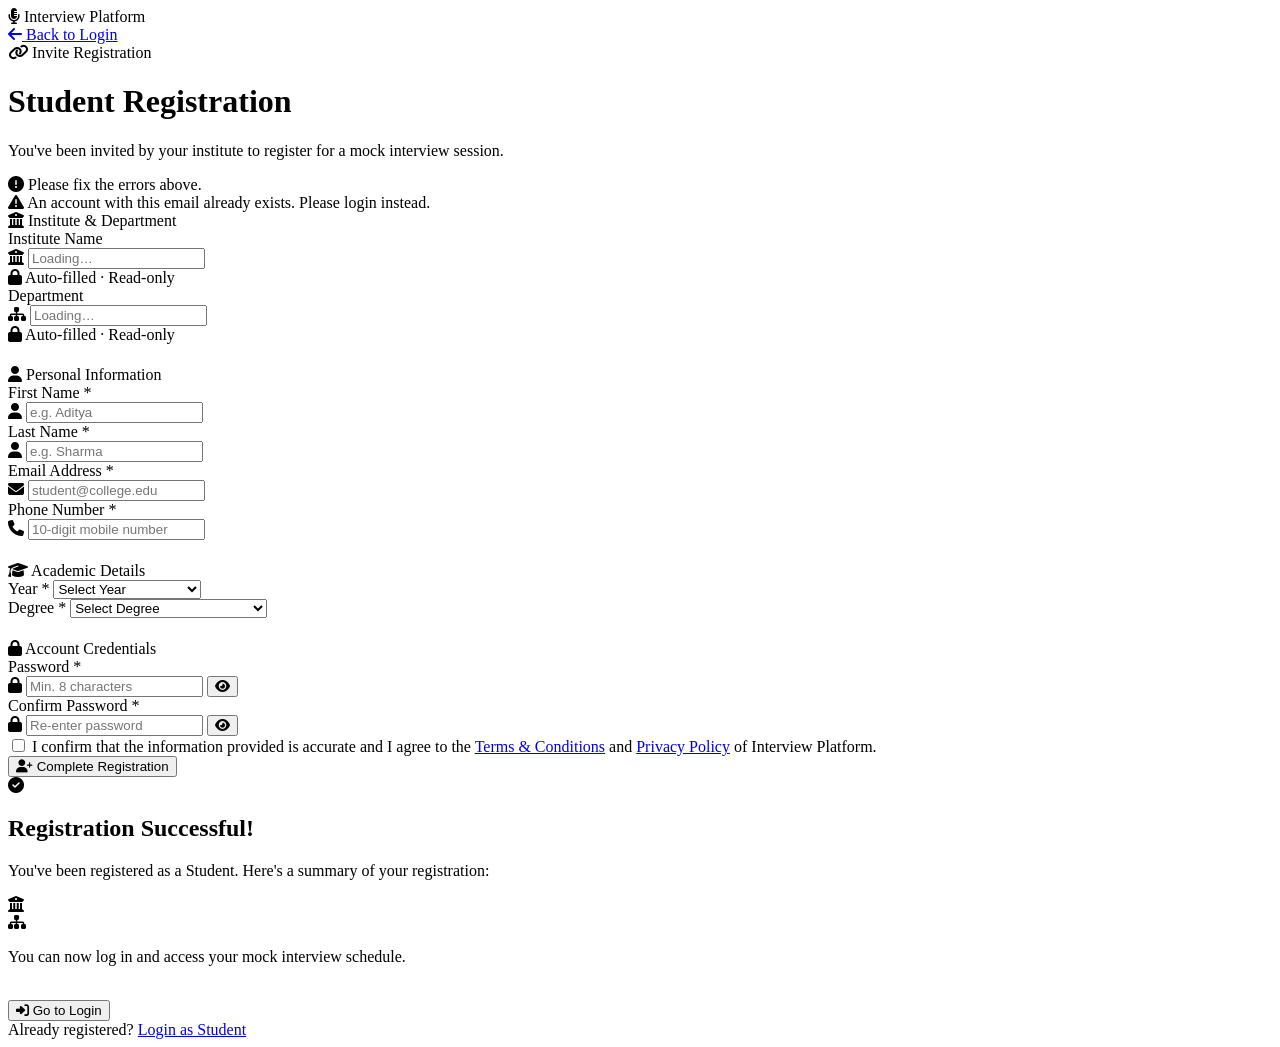
<file: src/main/resources/templates/student-registration.html>
<!DOCTYPE html>
<html lang="en">
<head>
  <meta charset="UTF-8">
  <meta name="viewport" content="width=device-width, initial-scale=1.0">
  <title>Student Registration | Interview Platform</title>
  <link rel="stylesheet" href="https://cdnjs.cloudflare.com/ajax/libs/font-awesome/6.4.0/css/all.min.css">
  <link href="https://fonts.googleapis.com/css2?family=Inter:wght@400;500;600;700;800&display=swap" rel="stylesheet">
  <link rel="stylesheet" th:href="@{/css/student-registration.css}">
</head>
<body>

<!-- ── NAVBAR ── -->
<nav>
  <div class="nav-logo">
    <i class="fa-solid fa-microphone-lines"></i> Interview Platform
  </div>
  <a href="login.html" class="nav-back">
    <i class="fa-solid fa-arrow-left"></i> Back to Login
  </a>
</nav>

<div class="page-wrapper">
  <div class="reg-card">

    <!-- Header -->
    <div class="card-header">
      <div class="header-inner">
        <div class="header-badge"><i class="fa-solid fa-link"></i> Invite Registration</div>
        <h1>Student Registration</h1>
        <p>You've been invited by your institute to register for a mock interview session.</p>
      </div>
    </div>

    <!-- Form Body -->
    <div class="form-body">

      <!-- Error alert -->
      <div class="error-alert" id="errorAlert">
        <i class="fa-solid fa-circle-exclamation"></i>
        <span id="errorText">Please fix the errors above.</span>
      </div>

      <!-- Already registered warning -->
      <div class="warn-banner" id="alreadyRegBanner">
        <i class="fa-solid fa-triangle-exclamation"></i>
        <span id="alreadyRegText">An account with this email already exists. Please login instead.</span>
      </div>

      <!-- ── FORM VIEW ── -->
      <div id="formView">
        <form id="regForm" novalidate onsubmit="handleSubmit(event)">

          <!-- Auto-filled Info -->
          <div class="form-section-title">
            <i class="fa-solid fa-building-columns"></i> Institute & Department
          </div>
          <div class="field-grid">
            <div class="field">
              <label>Institute Name</label>
              <div class="input-icon-wrap">
                <i class="fa-solid fa-building-columns"></i>
                <input type="text" id="instReadonly" placeholder="Loading…" readonly>
              </div>
              <div class="readonly-badge"><i class="fa-solid fa-lock"></i> Auto-filled · Read-only</div>
            </div>
            <div class="field">
              <label>Department</label>
              <div class="input-icon-wrap">
                <i class="fa-solid fa-sitemap"></i>
                <input type="text" id="deptReadonly" placeholder="Loading…" readonly>
              </div>
              <div class="readonly-badge"><i class="fa-solid fa-lock"></i> Auto-filled · Read-only</div>
            </div>
          </div>

          <!-- Personal Info -->
          <div class="form-section-title" style="margin-top:22px;">
            <i class="fa-solid fa-user"></i> Personal Information
          </div>
          <div class="field-grid">
            <div class="field">
              <label>First Name <span class="req">*</span></label>
              <div class="input-icon-wrap">
                <i class="fa-solid fa-user"></i>
                <input type="text" id="firstName" placeholder="e.g. Aditya" required>
              </div>
            </div>
            <div class="field">
              <label>Last Name <span class="req">*</span></label>
              <div class="input-icon-wrap">
                <i class="fa-solid fa-user"></i>
                <input type="text" id="lastName" placeholder="e.g. Sharma" required>
              </div>
            </div>
            <div class="field">
              <label>Email Address <span class="req">*</span></label>
              <div class="input-icon-wrap">
                <i class="fa-solid fa-envelope"></i>
                <input type="email" id="regEmail" placeholder="student@college.edu" required
                  onblur="checkAlreadyRegistered()">
              </div>
            </div>
            <div class="field">
              <label>Phone Number <span class="req">*</span></label>
              <div class="input-icon-wrap">
                <i class="fa-solid fa-phone"></i>
                <input type="tel" id="phone" placeholder="10-digit mobile number" maxlength="10" required>
              </div>
            </div>
          </div>

          <!-- Academic Details -->
          <div class="form-section-title" style="margin-top:22px;">
            <i class="fa-solid fa-graduation-cap"></i> Academic Details
          </div>
          <div class="field-grid">
            <div class="field">
              <label>Year <span class="req">*</span></label>
              <select id="studentYear" required>
                <option value="">Select Year</option>
                <option value="FY">FY – First Year</option>
                <option value="SY">SY – Second Year</option>
                <option value="TY">TY – Third Year</option>
                <option value="LY">LY – Last / Final Year</option>
              </select>
            </div>
            <div class="field">
              <label>Degree <span class="req">*</span></label>
              <select id="studentDegree" required onchange="toggleDegreeOther()">
                <option value="">Select Degree</option>
                <option value="BE">BE – Bachelor of Engineering</option>
                <option value="BTech">BTech – B.Tech</option>
                <option value="BSc">BSc – Bachelor of Science</option>
                <option value="BCA">BCA</option>
                <option value="MCA">MCA</option>
                <option value="MTech">MTech</option>
                <option value="MBA">MBA</option>
                <option value="Other">Other</option>
              </select>
            </div>
            <div class="field full" id="degreeOtherWrap" style="display:none;">
              <label>Specify Degree <span class="req">*</span></label>
              <input type="text" id="degreeOther" placeholder="Enter your degree (e.g. BBA, BCom)">
            </div>
          </div>

          <!-- Account Credentials -->
          <div class="form-section-title" style="margin-top:22px;">
            <i class="fa-solid fa-lock"></i> Account Credentials
          </div>
          <div class="field-grid">
            <div class="field">
              <label>Password <span class="req">*</span></label>
              <div class="input-icon-wrap">
                <i class="fa-solid fa-lock"></i>
                <input type="password" id="regPassword" placeholder="Min. 8 characters" required
                  oninput="checkStrength()">
                <button type="button" class="pw-toggle" onclick="togglePw('regPassword','eyePw1')">
                  <i class="fa-solid fa-eye" id="eyePw1"></i>
                </button>
              </div>
              <div class="pass-strength-bar"><div class="pass-strength-fill" id="strengthFill"></div></div>
              <div class="pass-strength-text" id="strengthText"></div>
            </div>
            <div class="field">
              <label>Confirm Password <span class="req">*</span></label>
              <div class="input-icon-wrap">
                <i class="fa-solid fa-lock"></i>
                <input type="password" id="regConfirmPassword" placeholder="Re-enter password" required>
                <button type="button" class="pw-toggle" onclick="togglePw('regConfirmPassword','eyePw2')">
                  <i class="fa-solid fa-eye" id="eyePw2"></i>
                </button>
              </div>
            </div>
          </div>

          <!-- Terms -->
          <div class="terms-row">
            <input type="checkbox" id="terms" required>
            <label for="terms">I confirm that the information provided is accurate and I agree to the
              <a href="#">Terms &amp; Conditions</a> and <a href="#">Privacy Policy</a> of Interview Platform.</label>
          </div>

          <button type="submit" class="btn-submit" id="submitBtn">
            <i class="fa-solid fa-user-plus"></i> Complete Registration
          </button>

        </form>
      </div><!-- /formView -->

      <!-- ── SUCCESS VIEW ── -->
      <div class="success-view" id="successView">
        <div class="success-icon"><i class="fa-solid fa-circle-check"></i></div>
        <h2>Registration Successful!</h2>
        <p>You've been registered as a Student. Here's a summary of your registration:</p>
        <div class="success-tags">
          <div class="success-tag blue"><i class="fa-solid fa-building-columns"></i><span id="successInstName"></span></div>
          <div class="success-tag teal"><i class="fa-solid fa-sitemap"></i><span id="successDeptName"></span></div>
        </div>
        <p>You can now log in and access your mock interview schedule.</p>
        <br>
        <button class="btn-go-login" onclick="window.location.href='login.html?role=student'">
          <i class="fa-solid fa-right-to-bracket"></i> Go to Login
        </button>
      </div>

    </div><!-- /form-body -->

    <!-- Card Footer -->
    <div class="card-footer" id="cardFooter">
      Already registered? <a href="login.html?role=student">Login as Student</a>
    </div>

  </div><!-- /reg-card -->
</div><!-- /page-wrapper -->

<script th:src="@{/js/student-registration.js}"></script>
</body>
</html>
</file>
